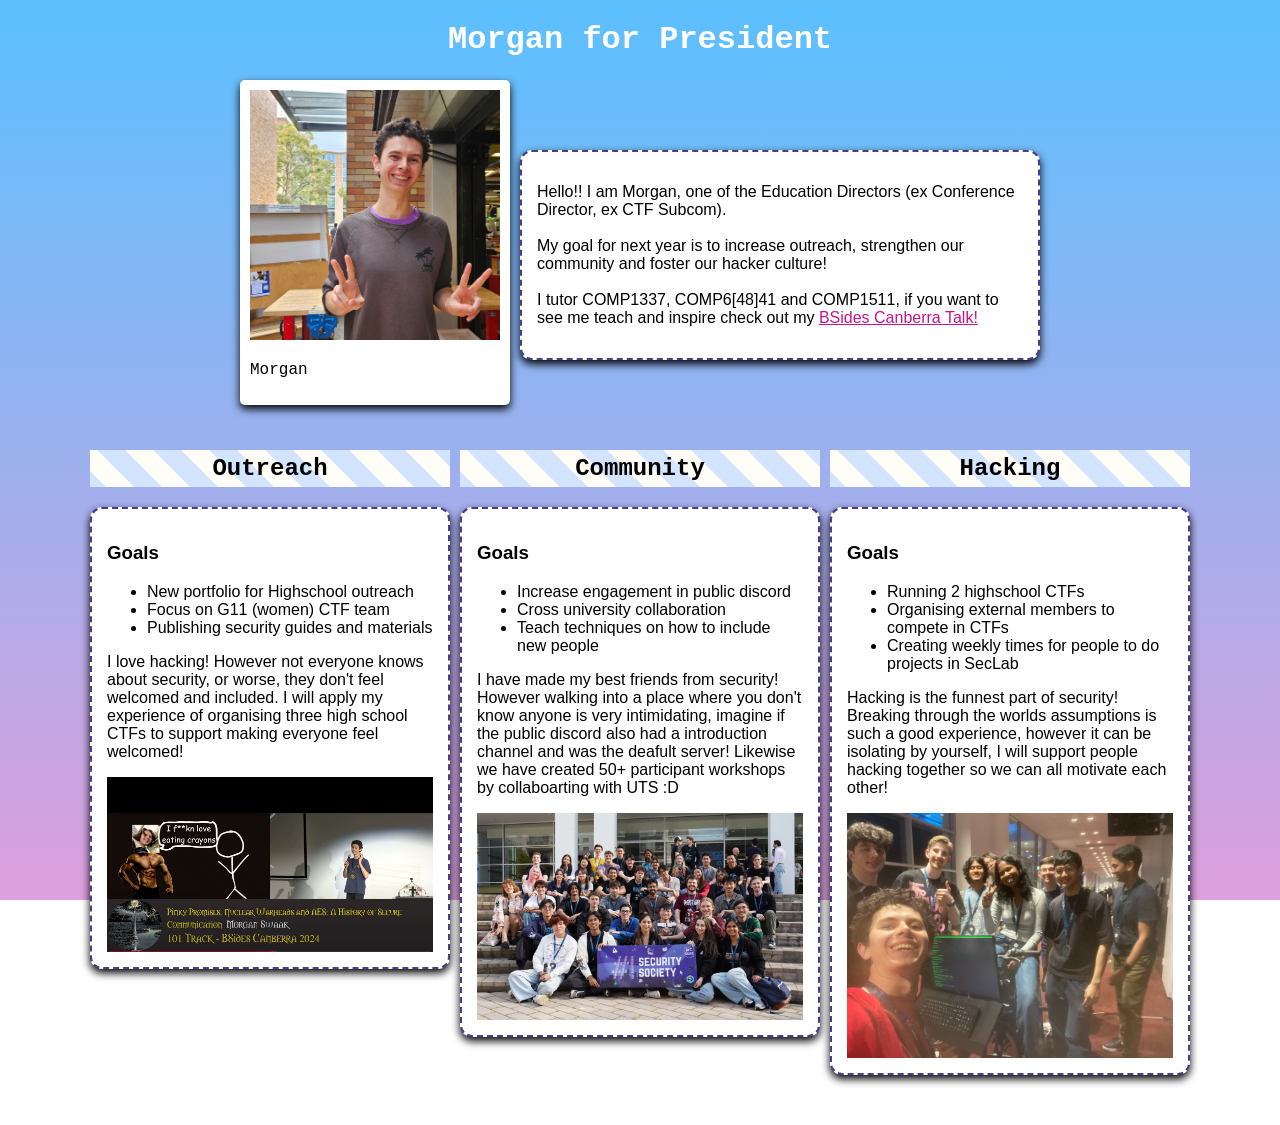
<file: index.html>
<!DOCTYPE html>
<html lang="en">
  <head>
    <meta charset="UTF-8">
    <meta name="viewport" content="width=device-width, initial-scale=1.0">
    <title>&star;Morgz&star;</title>
    <link rel="stylesheet" href="./style.css">
    <link rel="icon" href="[data-uri]" type="image/x-icon">
  </head>
  <body>
    <main>
      <h1>Morgan for President</h1>
      <div class="flex-container center">
        <div class="polaroid box-shadow">
          <img alt="cool image of morgan" src="/images/makerSpace.jpg">
          <p>Morgan</p>
        </div>
        <div class="content-box box-shadow text">
          <p>
            Hello!! I am Morgan, one of the Education Directors (ex Conference Director, ex CTF Subcom).<br><br>
            My goal for next year is to increase outreach, strengthen our community and foster our hacker culture!<br><br>
            I tutor COMP1337, COMP6[48]41 and COMP1511, if you want to see me teach and inspire check out my <a href="https://www.youtube.com/watch?v=QQTb4Wx-mIE" target="_blank">BSides Canberra Talk!</a>
          </p>
        </div>
      </div>
      <div class="flex-container columns">
        <div class="column">
          <h2 class="stripes">Outreach</h2>
          <div class="content-box box-shadow">
            <h3 class="text">
              Goals
            </h3>
            <ul class="text">
              <li>New portfolio for Highschool outreach</li>
              <li>Focus on G11 (women) CTF team</li>
              <li>Publishing security guides and materials</li>
            </ul>
            <p class="text">
              I love hacking! However not everyone knows about security, or worse, they don't feel welcomed and included. I will apply my experience of organising three high school CTFs to support making everyone feel welcomed!
            </p>
            <img class="image" src="/images/Bsides.png" alt="Security Materials">
          </div>
        </div>
        <div class="column">
          <h2 class="stripes">Community</h2>
          <div class="content-box box-shadow">
            <h3 class="text">
              Goals
            </h3>
            <ul class="text">
              <li>Increase engagement in public discord</li>
              <li>Cross university collaboration</li>
              <li>Teach techniques on how to include new people</li>
            </ul>
            <p class="text">
              I have made my best friends from security! However walking into a place where you don't know anyone is very intimidating, imagine if the public discord also had a introduction channel and was the deafult server! Likewise we have created 50+ participant workshops by collaboarting with UTS :D
            </p>
            <img class="image" src="/images/SecSoc_BSides.jpeg" alt="Bsides">
          </div>
        </div>
        <div class="column">
          <h2 class="stripes">Hacking</h2>
          <div class="content-box box-shadow">
            <h3 class="text">
              Goals
            </h3>
            <ul class="text">
              <li>Running 2 highschool CTFs</li>
              <li>Organising external members to compete in CTFs</li>
              <li>Creating weekly times for people to do projects in SecLab</li>
            </ul>
            <p class="text">
              Hacking is the funnest part of security! Breaking through the worlds assumptions is such a good experience, however it can be isolating by yourself, I will support people hacking together so we can all motivate each other!
            </p>
            <img class="image" src="/images/hacking.jpeg" alt="hacking at Bsides">
          </div>
        </div>
      </div>
    </main>
    <script src="index.js"></script>
  </body>
</html>
</file>
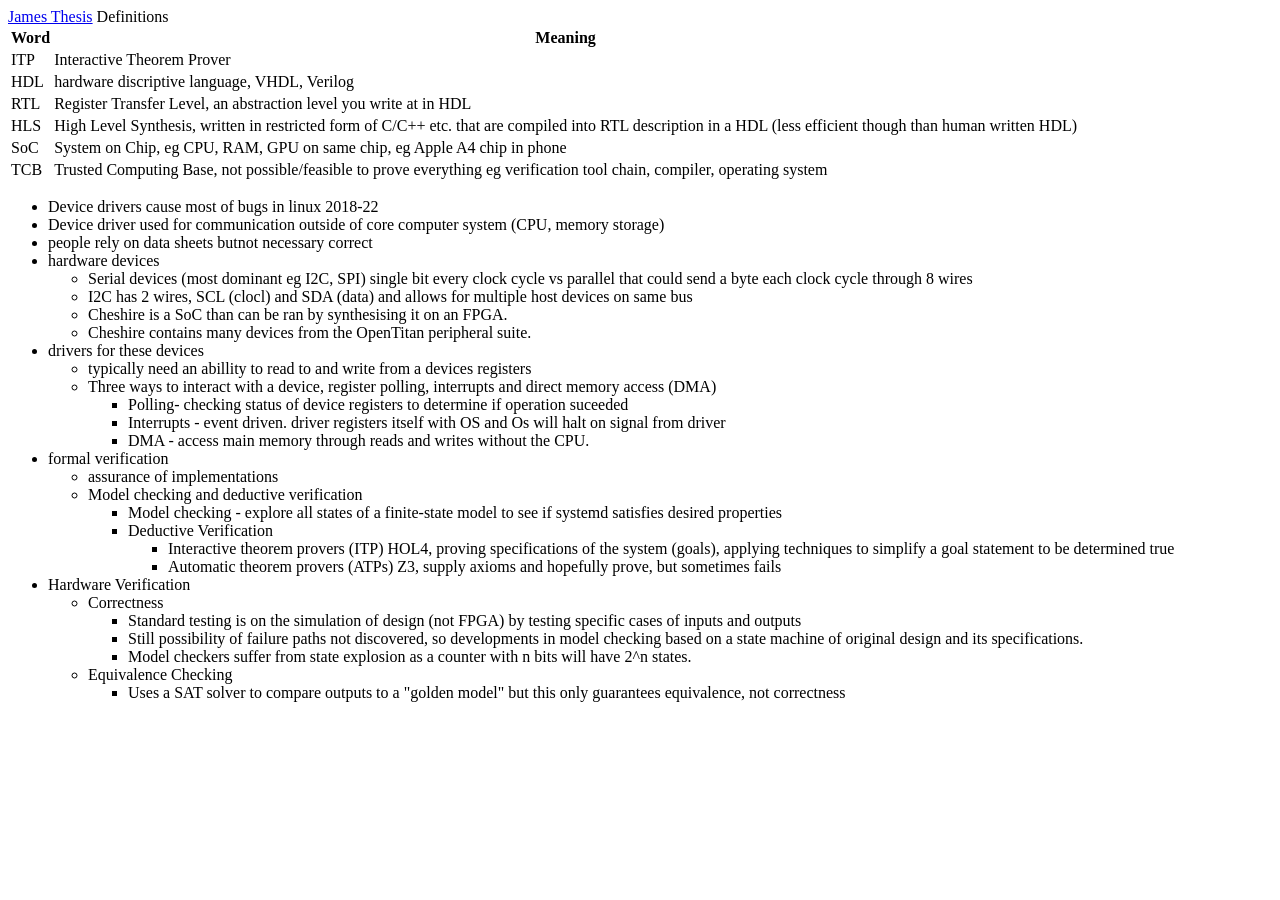
<file: trustworthy.html>
<!DOCTYPE html>
<html lang="en">
<head>
  <meta charset="UTF-8">
  <meta name="viewport" content="width=device-width, initial-scale=1.0">
  <title>Document</title>
</head>
<body>
  <a href="https://stage.trustworthy.systems/publications/theses_internal/25/Treloar%3Abe.pdf">James Thesis</a>
  Definitions
  <table>
    <tr>
      <th>Word</th>
      <th>Meaning</th>
    </tr>
    <tr>
      <td>ITP</td>
      <td>Interactive Theorem Prover</td>
    </tr>
    <tr>
      <td>HDL</td>
      <td>hardware discriptive language, VHDL, Verilog</td>
    </tr>
    <tr>
      <td>RTL</td>
      <td>Register Transfer Level, an abstraction level you write at in HDL</td>
    </tr>
    <tr>
      <td>HLS</td>
      <td>High Level Synthesis, written in restricted form of C/C++ etc. that are compiled into RTL description in a HDL (less efficient though than human written HDL) </td>
    </tr>
    <tr>
      <td>SoC</td>
      <td>System on Chip, eg CPU, RAM, GPU on same chip, eg Apple A4 chip in phone</td>
    </tr>
    <tr>
      <td>TCB</td>
      <td>Trusted Computing Base, not possible/feasible to prove everything eg verification tool chain, compiler, operating system</td>
    </tr>
  </table>

  <ul>
    <li>Device drivers cause most of bugs in linux 2018-22</li>
    <li>Device driver used for communication outside of core computer system (CPU, memory storage)</li>
    <li>people rely on data sheets butnot necessary correct</li>
    <li>hardware devices</li>
    <ul>
      <li>Serial devices (most dominant eg I2C, SPI) single bit every clock cycle vs parallel that could send a byte each clock cycle through 8 wires</li>
      <li>I2C has 2 wires, SCL (clocl) and SDA (data) and allows for multiple host devices on same bus</li>
      <li>Cheshire is a SoC than can be ran by synthesising it on an FPGA.</li>
      <li>Cheshire contains many devices from the OpenTitan peripheral suite.</li>
    </ul>
    <li>drivers for these devices</li>
    <ul>
      <li>typically need an abillity to read to and write from a devices registers</li>
      <li>Three ways to interact with a device, register polling, interrupts and direct memory access (DMA)</li>
      <ul>
        <li>Polling- checking status of device registers to determine if operation suceeded</li>
        <li>Interrupts - event driven. driver registers itself with OS and Os will halt on signal from driver</li>
        <li>DMA - access main memory through reads and writes without the CPU.</li>
      </ul>
    </ul>
    <li>formal verification</li>
    <ul>
      <li>assurance of implementations</li>
      <li>Model checking and deductive verification</li>
      <ul>
        <li>Model checking - explore all states of a finite-state model to see if systemd satisfies desired properties</li>
        <li>Deductive Verification</li>
        <ul>
          <li>Interactive theorem provers (ITP) HOL4, proving specifications of the system (goals), applying techniques to simplify a goal statement to be determined true</li>
          <li>Automatic theorem provers (ATPs) Z3, supply axioms and hopefully prove, but sometimes fails</li>
        </ul>
      </ul>
    </ul>
    <li>Hardware Verification</li>
    <ul>
      <li>Correctness</li>
      <ul>
        <li>Standard testing is on the simulation of design (not FPGA) by testing specific cases of inputs and outputs</li>
        <li>Still possibility of failure paths not discovered, so developments in model checking based on a state machine of original design and its specifications.</li>
        <li>Model checkers suffer from state explosion as a counter with n bits will have 2^n states.</li>
      </ul>
      <li>Equivalence Checking</li>
      <ul>
        <li>Uses a SAT solver to compare outputs to a "golden model" but this only guarantees equivalence, not correctness</li>
      </ul>
    </ul>
  </ul>
</body>
</html>
</file>
<file: style.css>
body {
  background: linear-gradient(rgb(91, 192, 255), plum);
  background-attachment: fixed;
  min-height: 100vh;
  font-family: "Courier New", monospace;
  max-width: 1100px;
  margin: 0 auto;
  padding: 0 30px;
}
.text {
  font-family: "Comic Sans MS", "Comic Sans", sans-serif;
}
.image {
  margin-top: 10px;
  width: 100%;
  height: auto;
  display: block;
}
h1 {
  color: white;
  text-align: center;
}
.content-box {
  background-color: white;
  color: black;
  border: 2px dashed darkslateblue;
  border-radius: 12px;
  padding: 15px;
}
a {
  color: mediumvioletred;
}
a:hover {
  background-color: gold;
}

.flex-container {
  display: flex;
  flex-direction: column;
  gap: 10px;
}

@media (min-width: 600px) {
  .flex-container {
    flex-direction: row;
  }
}

.column {
  flex: 1;
}

.columns {
  margin-bottom: 50px;
}

.centred {
  display: flex;
  justify-content: center;
}

/* stolen from https://tommie.computer/ */
.stripes {
  background: repeating-linear-gradient(45deg, #fffdf6, #fffdf6 20px, #d3e4ff 20px, #d3e4ff 40px);
  background-size: 56px 56px;
  padding: 5px;
  text-align: center;
}

.center {
  align-items: center;
  max-width: 800px;
  margin: auto;
}

/* https://www.w3schools.com/css/css3_images.asp */
.polaroid {
  padding: 10px;
  background-color: white;
  margin-bottom: 25px;
  border-radius: 5px;
  position: relative;
}

.polaroid img {
  max-width: 250px;
  aspect-ratio: 1 / 1;
  object-fit: cover;
}

.box-shadow {
  box-shadow: 0 4px 8px rgba(0,0,0,1);
}
</file>
